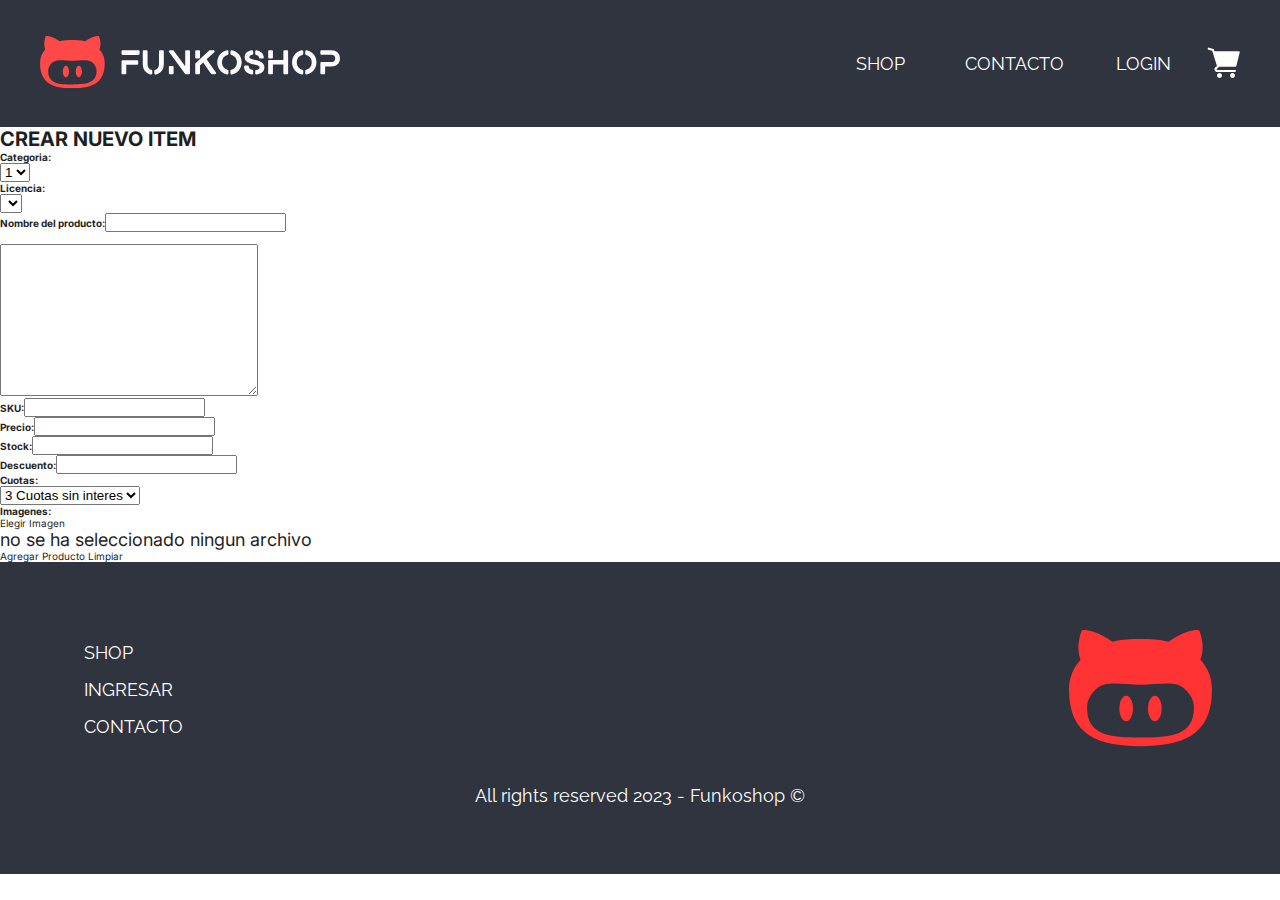
<file: pages/admin/create.html>
<!DOCTYPE html>
<html lang="en">
<head>
    <meta charset="UTF-8">
    <meta name="viewport" content="width=device-width, initial-scale=1.0">
    <title>Create</title>
    <link rel="stylesheet" href="../../css/admin.css">
</head>
<body>
    <header>
        <!--   Inicio Header   -->
        <nav class="navbar container">
          <picture class="navbar__logo"
            ><!--Etiqueta que le da más semantica al archivo no es estrictamente necesaria-->
            <a href="./index.html">
              <img
                src="../../img/branding/logo_light_horizontal.svg"
                alt="Isologotipo de la Marca Funkoshop"
              />
            </a>
          </picture>
          <ul class="navbar__menu">
            <li class="navbar__item with-submenu">
              <a class="navbar__link with-icon" href="./pages/shop.html"
                >SHOP <iconify-icon icon="tabler:chevron-down"></iconify-icon
              ></a>
              <ul class="submenu">
                <li class="submenu__item">
                  <a href="" class="submenu__link">Funkos</a>
                </li>
                <li class="submenu__item">
                  <a href="" class="submenu__link">Remeras</a>
                </li>
                <li class="submenu__item">
                  <a href="" class="submenu__link">Llaveros</a>
                </li>
              </ul>
            </li>
            <li class="navbar__item">
              <a class="navbar__link" href="./pages/contacto.html">CONTACTO</a>
            </li>
            <li class="navbar__item">
              <a class="navbar__link" href="./pages/login.html">LOGIN</a>
            </li>
            <li class="navbar__item">
              <a class="navbar__cart" href="./pages/cart.html">
                <img src="../../img/icons/cart-icon.svg" alt="icono de carrito" />
              </a>
            </li>
          </ul>
        </nav>
      </header>
      <!--   Fin Header   -->

      <section class="create">
        <h1>CREAR NUEVO ITEM</h1>
        <div>
          <H4>Categoria:</H4><div class="form-group">
            <label for=""></label>
            <select class="form-control" name="Categoria" id="">
              <option>1</option>
              <option>2 </option>
              <option>3</option>
            </select>
          </div>
          <H4>Licencia:</H4><div class="form-group">
            <label for=""></label>
            <select class="form-control" name="Licencia" id="">
              <option></option>
              <option></option>
              <option></option>
            </select>
          </div>
          <H4>Nombre del producto:<input type="text"></H4>
          <br>
          <textarea name="" id="" cols="30" rows="10"></textarea>
          <H4>SKU:<input type="text"></H4>
          <H4>Precio:<input type="text"></H4>
          <H4>Stock:<input type="text"></H4>
          <H4>Descuento:<input type="text"></H4>
          <H4>Cuotas:</H4><div class="form-group">
            <label for=""></label>
            <select class="form-control" name="Cuotas" id="">
              <option>3 Cuotas sin interes</option>
              <option>6 Cuotas sin interes</option>
              <option>9 Cuotas sin interes</option>
            </select>
          </div>
          
          <H4>Imagenes:</H4>
          <a class="boton_crear" href="/">Elegir Imagen</a>
          <p>no se ha seleccionado ningun archivo</p>


        </div>
        <a class="boton_crear" href="/">Agregar Producto</a>
        <a class="boton_crear" href="/">Limpiar</a>





      </section>



      <footer class="footer">
        <nav class="navbar container">
          <ul class="navbar__item">
            <li class="navbar__item">
              <a class="navbar__link" href="./pages/shop.html">SHOP</a>
            </li>
            <li class="navbar__item">
              <a class="navbar__link" href="./pages/login.html">INGRESAR</a>
            </li>
            <li class="navbar__item">
              <a class="navbar__link" href="./pages/contact.html">CONTACTO</a>
            </li>
          </ul>
          <picture>
            <img
              src="../../img/branding/isotype.svg"
              alt="Isotipo de la marca Funkoshop"
            />
          </picture>
        </nav>
  
        <p class="footer__copy">All rights reserved 2023 - Funkoshop &copy;</p>
      </footer>
    
</body>
</html>
</file>
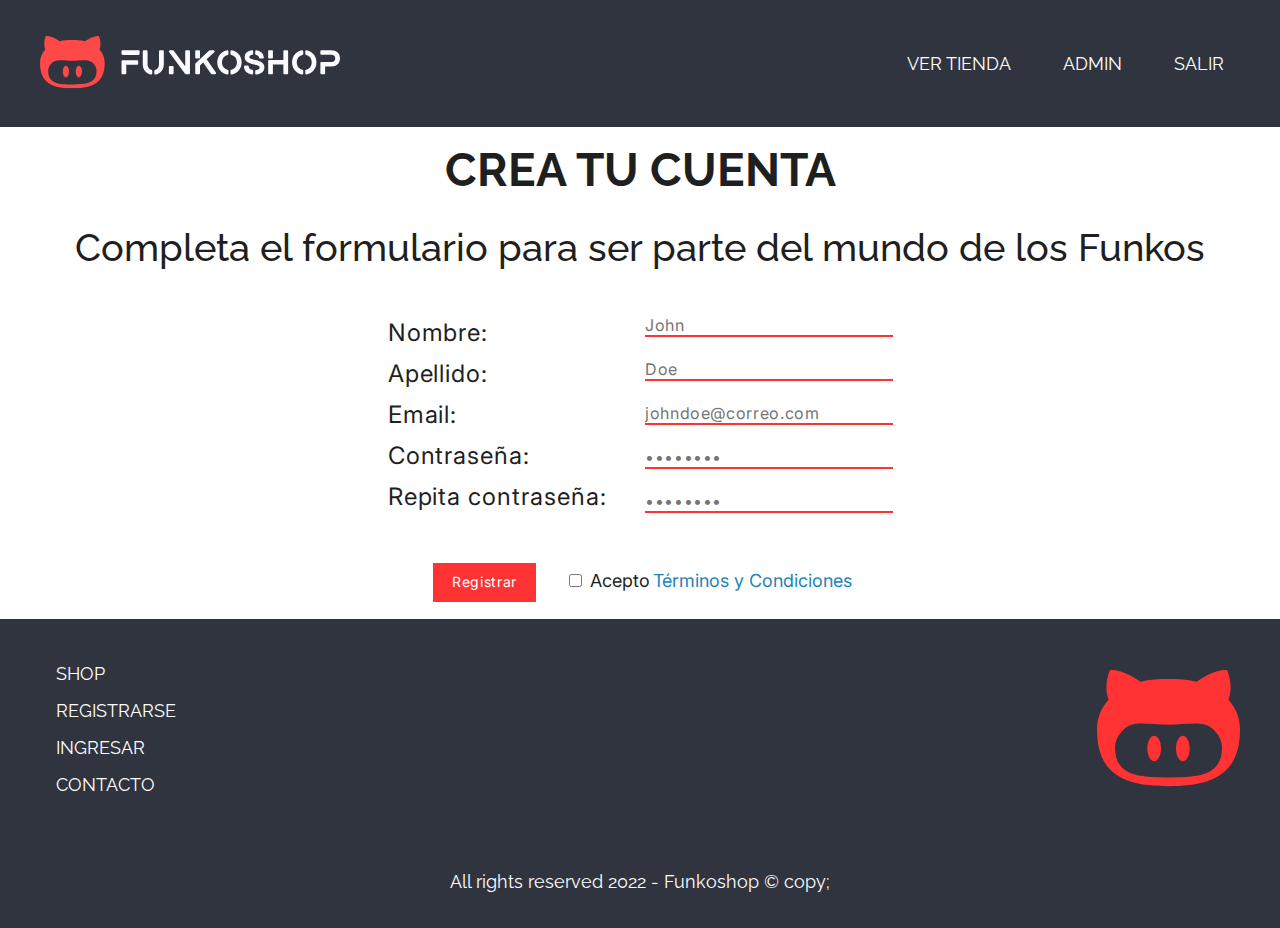
<file: pages/admin/register.html>
<!DOCTYPE html>
<html lang="en">

<head>
    <meta charset="UTF-8">
    <meta name="viewport" content="width=device-width, initial-scale=1.0">
    <title>Registro FunkoShop</title>
    <link rel="stylesheet" href="../../css/register.css">

</head>

<body>
    <header>
        <!--   Inicio Header   -->
        <nav class="navbar container">
            <picture class="navbar__logo">
                <img src="../../img/branding/logo_light_horizontal.svg" alt="Isologotipo de la Marca Funkoshop" />
                </a>
            </picture>
            <ul class="navbar__menu">
                <li class="navbar__item">
                    <a class="navbar__link" href="/index.html">VER TIENDA</a>
                </li>
                <li class="navbar__item">
                    <a class="navbar__link" href="#">ADMIN</a>
                </li>
                <li class="navbar__item">
                    <a class="navbar__link" href="#">SALIR</a>
                </li>
            </ul>
        </nav>
    </header>

    <!--REGISTRO-->
    <main class="main-container">
        <section class="registro container">
            <h1 class="registro__titulo">Crea tu cuenta</h1>
            <p class="registro__subtitulo">Completa el formulario para ser parte del mundo de los Funkos</p>
            <form class="form">
                <article class="form__columnaizq">
                    <label for="name">Nombre:</label><br><br>
                    <label for="lastname">Apellido:</label><br><br>
                    <label for="email">Email:</label><br><br>
                    <label for="password">Contraseña:</label><br><br>
                    <label for="password">Repita contraseña:</label><br><br>
                </article>

                <article class="form__columnader">
                    <input type="text" name="name" id="name" placeholder="John"><br><br>
                    <input type="text" name="lastname" id="lastname" placeholder="Doe"><br><br>
                    <input type="email" name="email" id="email" placeholder="johndoe@correo.com"><br><br>
                    <input type="password" name="password" id="password" placeholder="••••••••"><br><br>
                    <input type="password" name="password" id="password" placeholder="••••••••"><br><br>
                </article>
            </form>
            <article class="registro__terminosycondiciones">
                <input class="btn__registrar" type="submit" value="Registrar">
                <input class="btn__checkbox" type="checkbox" id="condiciones" name="condiciones" /> <span
                    class="text__acepto">Acepto</span>
                <a class="link__terminosycondiciones" href="terminos.html" target="_blank"><span
                        class="text__terminosycondiones">Términos y
                        Condiciones</span> </a>

            </article>

        </section>
    </main>



    <!--Footer-->
    <footer class="footer">
        <nav class="navbar container">
            <ul class="navbar__item">
                <li class="navbar__item">
                    <a class="navbar__link" href="#">SHOP</a>
                </li>
                <li class="navbar__item">
                    <a class="navbar__link" href="#">REGISTRARSE</a>
                </li>
                <li class="navbar__item">
                    <a class="navbar__link" href="#">INGRESAR</a>
                </li>
                <li class="navbar__item">
                    <a class="navbar__link" href="#">CONTACTO</a>
                </li>
            </ul>
            <picture>
                <img src="../../img/branding/isotype.svg" alt="Isotipo de la marca Funkoshop" />
            </picture>
        </nav>

        <p class="footer__copy">All rights reserved 2022 - Funkoshop &copy copy;</p>


</body>

</html>
</file>
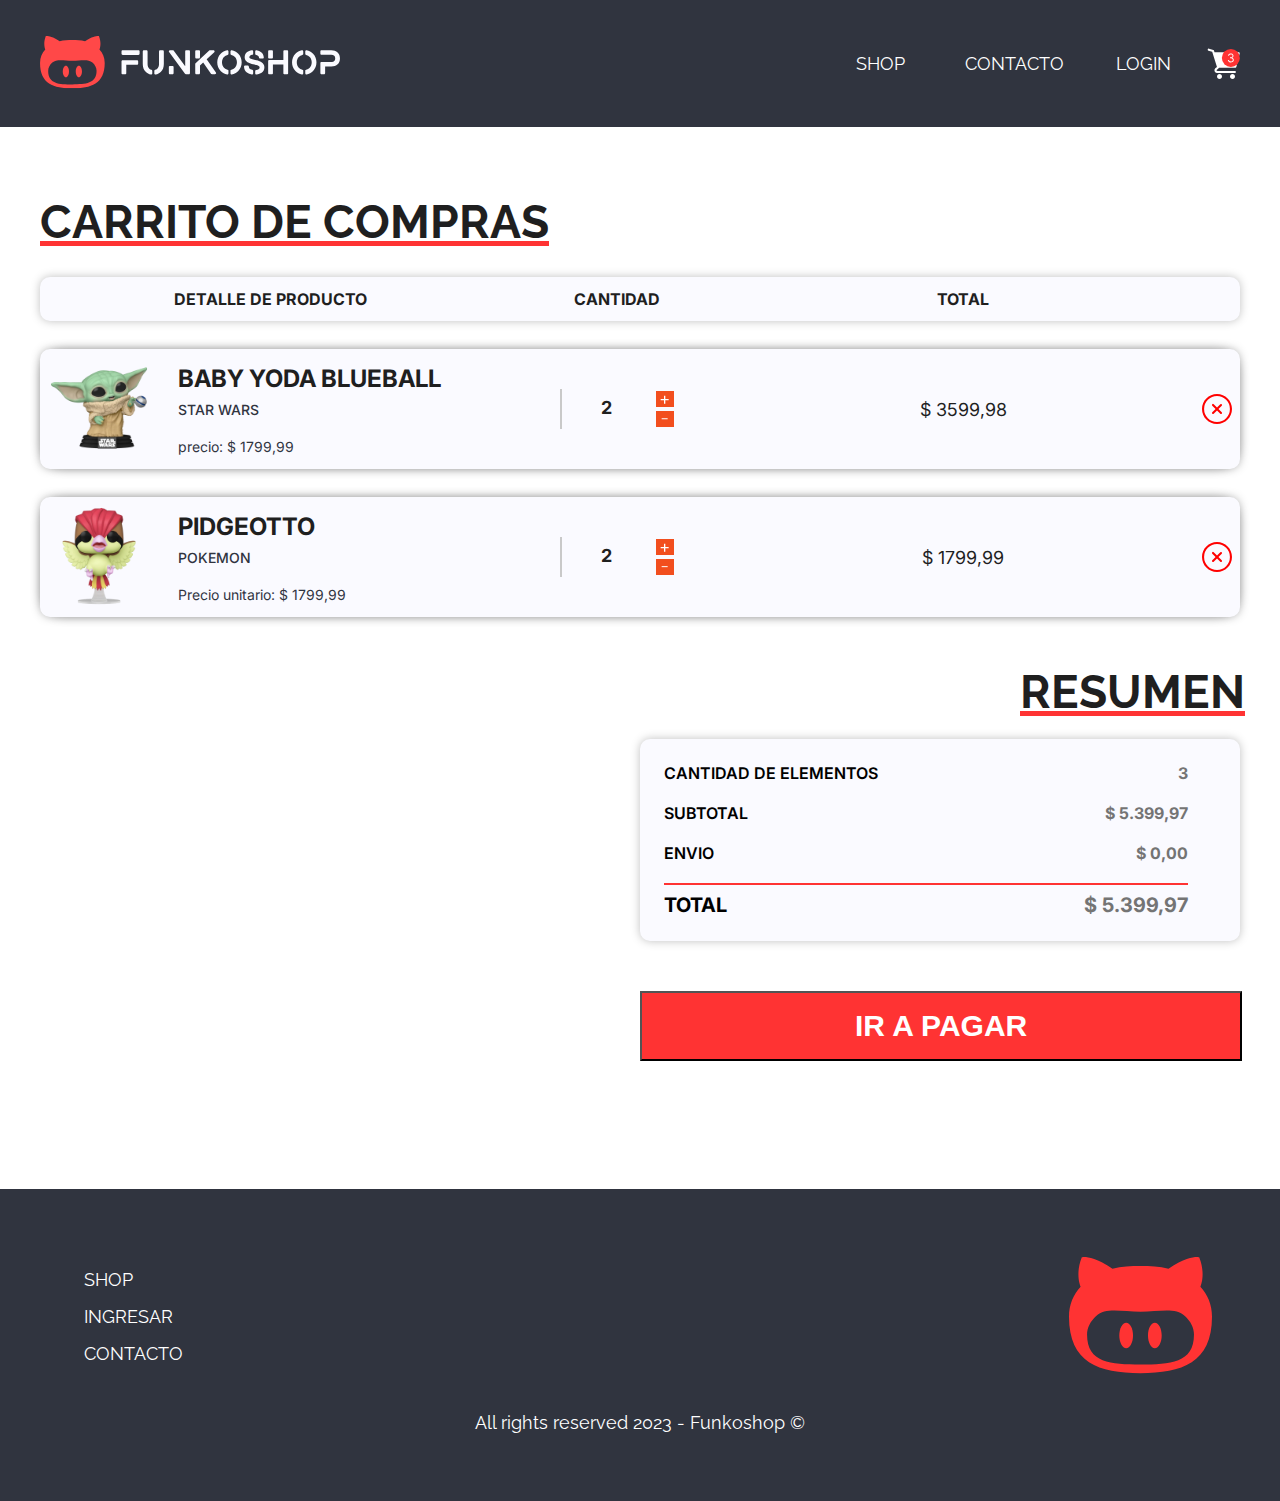
<file: pages/shop/carrito.html>
<!DOCTYPE html>
<html lang="en">
<head>
    <meta charset="UTF-8">
    <meta name="viewport" content="width=, initial-scale=1.0">
    <title>Carrito FunkoShop</title>
    <link rel="stylesheet" href="../../css/carrito.css">
</head>
<body>
    <header>
        <!--   Inicio Header   -->
        <nav class="navbar container">
            <picture class="navbar__logo">
                <!--Etiqueta que le da más semantica al archivo no es estrictamente necesaria-->
                <a href="../index.html">
                    <img src="../../img/branding/logo_light_horizontal.svg" alt="Isologotipo de la Marca Funkoshop" />
                </a>
            </picture>
            <ul class="navbar__menu">
                <li class="navbar__item with-submenu">
                    <a class="navbar__link with-icon" href="../pages/shop.html">SHOP <iconify-icon
                            icon="tabler:chevron-down"></iconify-icon></a>
                    <ul class="submenu">
                        <li class="submenu__item">
                            <a href="" class="submenu__link">Funkos</a>
                        </li>
                        <li class="submenu__item">
                            <a href="" class="submenu__link">Remeras</a>
                        </li>
                        <li class="submenu__item">
                            <a href="" class="submenu__link">Llaveros</a>
                        </li>
                    </ul>
                </li>
                <li class="navbar__item">
                    <a class="navbar__link" href="../pages/contacto.html">CONTACTO</a>
                </li>
                <li class="navbar__item">
                    <a class="navbar__link" href="../pages/login.html">LOGIN</a>
                </li>
                <li class="navbar__item">
                    <a class="navbar__cart" href="../pages/cart.html">
                        <picture class="navbar__cart_cover">
                            <span class="navbar__cart_tag">
                                <svg width="19" height="19" viewBox="0 0 19 19" fill="none"
                                    xmlns="http://www.w3.org/2000/svg">
                                    <g id="Group 108">
                                        <circle id="Ellipse 1" cx="9.85327" cy="9.93762" r="9" fill="#FF3333" />
                                        <path id="3"
                                            d="M9.86191 14.4206C9.29941 14.4206 8.79798 14.324 8.35764 14.1308C7.92014 13.9377 7.57213 13.6692 7.31361 13.3255C7.05793 12.9789 6.91872 12.5769 6.896 12.1195H7.96986C7.99259 12.4007 8.08918 12.6436 8.25963 12.8482C8.43009 13.0499 8.6531 13.2061 8.92867 13.3169C9.20423 13.4277 9.50963 13.4831 9.84486 13.4831C10.2199 13.4831 10.5522 13.4178 10.842 13.2871C11.1318 13.1564 11.3591 12.9746 11.5238 12.7416C11.6886 12.5087 11.771 12.2388 11.771 11.932C11.771 11.611 11.6915 11.3283 11.5324 11.084C11.3733 10.8368 11.1403 10.6436 10.8335 10.5044C10.5267 10.3652 10.1517 10.2956 9.7085 10.2956H9.00963V9.35812H9.7085C10.0551 9.35812 10.3591 9.29562 10.6204 9.17062C10.8846 9.04562 11.0906 8.86948 11.2383 8.64221C11.3889 8.41494 11.4642 8.14789 11.4642 7.84108C11.4642 7.54562 11.3988 7.28852 11.2682 7.06977C11.1375 6.85102 10.9528 6.68056 10.7142 6.55841C10.4784 6.43625 10.2 6.37517 9.87895 6.37517C9.57781 6.37517 9.29372 6.43056 9.02668 6.54136C8.76247 6.64931 8.54656 6.80698 8.37895 7.01437C8.21134 7.21892 8.12043 7.46608 8.10622 7.75585H7.0835C7.10054 7.29846 7.23833 6.89789 7.49685 6.55414C7.75537 6.20755 8.09344 5.93767 8.51105 5.74448C8.93151 5.5513 9.39316 5.45471 9.896 5.45471C10.4358 5.45471 10.8988 5.56409 11.2852 5.78284C11.6716 5.99875 11.9684 6.28426 12.1758 6.63937C12.3832 6.99448 12.4869 7.37801 12.4869 7.78994C12.4869 8.28142 12.3576 8.70045 12.0991 9.04704C11.8434 9.39363 11.4954 9.63369 11.0551 9.76721V9.83539C11.6062 9.9263 12.0366 10.1607 12.3463 10.5385C12.6559 10.9135 12.8108 11.378 12.8108 11.932C12.8108 12.4064 12.6815 12.8326 12.423 13.2104C12.1673 13.5854 11.8179 13.8808 11.3747 14.0968C10.9315 14.3127 10.4272 14.4206 9.86191 14.4206Z"
                                            fill="white" />
                                    </g>
                                </svg>
                            </span>
                            <img src="../../img/icons/cart-icon.svg" alt="icono de carrito" />
                        </picture>
                    </a>
                </li>
            </ul>
        </nav>
    </header>

    <!--   Inico main  -->
    <main class="main-container">
        <h1 class="carrito__title container">Carrito de compras</h1>
        <section class="carrito container">
            <h2 class="carrito__title__columnas">
                DETALLE DE PRODUCTO
            </h2>
            <h2 class="carrito__title__columnas">
                CANTIDAD
            </h2>
            <h2 class="carrito__title__columnas">
                TOTAL
            </h2>
        </section>

        <section class="cart-item container">
            <div class="carrito">
                <div class="cart_yoda">
                    <picture>
                        <img class="img_yoda" src="../../img/star-wars/baby-yoda-1.webp" width="118.76px" height="118px"/>
                    </picture>
                    <article class="contenedor_descripcion">
                        <div class="contenedor_producto">
                            <div class="titulo_yoda">BABY YODA BLUEBALL</div>
                            <div class="starwars_yoda">STAR WARS</div>
                        </div>
                        <div class="precio_yoda">
                            precio: $ 1799,99</div>
                    </article>
                </div>

                <article class="carrito__content container">
                    <div class="contenedorcant">
                        <div class="contenedorrec">
                            <div class="grupo">
                                <div class="rectangulo"></div>
                                <div class="numero">2</div>
                            </div>
                            <div class="contenedorbtn">
                                <div class="btni">
                                    <svg width="9" height="9" viewBox="0 0 9 9" fill="none"
                                        xmlns="http://www.w3.org/2000/svg">
                                        <path id="+"
                                            d="M3.9738 8.64697V0.646973H5.33138V8.64697H3.9738ZM0.652588 5.32576V3.96818H8.65259V5.32576H0.652588Z"
                                            fill="white" />
                                    </svg>
                                </div>
                                <div class="btnd">
                                    <svg width="7" height="2" viewBox="0 0 7 2" fill="none"
                                        xmlns="http://www.w3.org/2000/svg">
                                        <path id="-" d="M6.65259 0.146973V1.14697H0.652588V0.146973H6.65259Z"
                                            fill="white" />
                                    </svg>
                                </div>
                            </div>
                        </div>
                </article>

                <article class="carrito__content container">
                    <div class="contenedor_precio">
                        <div class="precio">$ 3599,98</div>
                    </div>
                </article>

                <article class="carrito__content container">
                    <picture class="close">
                        <svg xmlns="http://www.w3.org/2000/svg" width="3em" height="3em" viewBox="0 0 20 20">
                            <path fill="red"
                                d="M10 0c5.523 0 10 4.477 10 10s-4.477 10-10 10S0 15.523 0 10S4.477 0 10 0Zm0 1.395a8.605 8.605 0 1 0 0 17.21a8.605 8.605 0 0 0 0-17.21Zm2.207 5.442a.682.682 0 0 1 .963.964l-2.195 2.193l2.195 2.193a.682.682 0 0 1-.963.965l-2.197-2.195l-2.195 2.195a.682.682 0 0 1-.88.071l-.084-.072a.682.682 0 0 1 0-.964l2.195-2.193l-2.195-2.193a.682.682 0 1 1 .964-.964L10.01 9.03Z" />
                        </svg>
                    </picture>
                </article>
            </div>
        </section>
        <section class="cart-item container">
            <div class="carrito">
                <div class="cart_yoda">
                    <picture>
                        <img class="img_yoda" src="../../img/pokemon/pidgeotto-1.webp" width="118.76px" height="118px" />
                    </picture>
                    <article class="contenedor_descripcion">
                        <div class="contenedor_producto">
                            <div class="titulo_yoda">PIDGEOTTO</div>
                            <div class="starwars_yoda">POKEMON</div>
                        </div>
                        <div class="precio_yoda">
                            Precio unitario: $ 1799,99</div>
                    </article>
                </div>

                <article class="carrito__content container">
                    <div class="contenedorcant">
                        <div class="contenedorrec">
                            <div class="grupo">
                                <div class="rectangulo"></div>
                                <div class="numero">2</div>
                            </div>
                            <div class="contenedorbtn">
                                <div class="btni">
                                    <svg width="9" height="9" viewBox="0 0 9 9" fill="none"
                                        xmlns="http://www.w3.org/2000/svg">
                                        <path id="+"
                                            d="M3.9738 8.64697V0.646973H5.33138V8.64697H3.9738ZM0.652588 5.32576V3.96818H8.65259V5.32576H0.652588Z"
                                            fill="white" />
                                    </svg>
                                </div>
                                <div class="btnd">
                                    <svg width="7" height="2" viewBox="0 0 7 2" fill="none"
                                        xmlns="http://www.w3.org/2000/svg">
                                        <path id="-" d="M6.65259 0.146973V1.14697H0.652588V0.146973H6.65259Z"
                                            fill="white" />
                                    </svg>
                                </div>
                            </div>
                        </div>
                </article>

                <article class="carrito__content container">
                    <div class="contenedor_precio">
                        <div class="precio">$ 1799,99</div>
                    </div>
                </article>

                <article class="carrito__content container">
                    <picture class="close">
                        <svg xmlns="http://www.w3.org/2000/svg" width="3em" height="3em" viewBox="0 0 20 20">
                            <path fill="red"
                                d="M10 0c5.523 0 10 4.477 10 10s-4.477 10-10 10S0 15.523 0 10S4.477 0 10 0Zm0 1.395a8.605 8.605 0 1 0 0 17.21a8.605 8.605 0 0 0 0-17.21Zm2.207 5.442a.682.682 0 0 1 .963.964l-2.195 2.193l2.195 2.193a.682.682 0 0 1-.963.965l-2.197-2.195l-2.195 2.195a.682.682 0 0 1-.88.071l-.084-.072a.682.682 0 0 1 0-.964l2.195-2.193l-2.195-2.193a.682.682 0 1 1 .964-.964L10.01 9.03Z" />
                        </svg>
                    </picture>
                </article>
            </div>
        </section>

        <section class="summary container">
            <h1 class="resumen">Resumen</h1>
            <article class="resumen__content ">
                <div class="contenedor_tarjeta container">
                    <div class="contenedor_datos">
                    <div class="cantidad_elementos_text">CANTIDAD DE ELEMENTOS </div>
                    <div class="dato">3</div>
                    </div>
                    <div class="contenedor_datos">
                    <div class="subtotal_text">SUBTOTAL</div>
                    <div class="dato">$ 5.399,97</div>
                    </div>
                    <div class="contenedor_datos">
                    <div class="envio_text">ENVIO</div>
                    <div class="dato">$ 0,00</div>
                    </div>
                    <div class="contenedor_datos_total">
                    <div class="total_text">TOTAL</div>
                    <div class="dato_total">$ 5.399,97</div>
                    </div>
                    </div>
            </article>
        </section>
        <button class="btn_pagar">IR A PAGAR</button>                    
</main>

    <!-- Footer -->
    <footer class="footer">
        <nav class="navbar container">
            <ul class="navbar__item">
                <li class="navbar__item">
                    <a class="navbar__link" href="../pages/shop.html">SHOP</a>
                </li>
                <li class="navbar__item">
                    <a class="navbar__link" href="../pages/login.html">INGRESAR</a>
                </li>
                <li class="navbar__item">
                    <a class="navbar__link" href="../pages/contact.html">CONTACTO</a>
                </li>
            </ul>
            <picture>
                <img src="../../img/branding/isotype.svg" alt="Isotipo de la marca Funkoshop" />
            </picture>
        </nav>

        <p class="footer__copy">All rights reserved 2023 - Funkoshop &copy;</p>
    </footer>


</body>
</html>
</file>
<file: css/admin.css>
@import url('https://fonts.googleapis.com/css2?family=Inter:wght@100;300;400;500;600;700;900&family=Raleway:ital,wght@0,100;0,200;0,300;0,400;0,500;0,600;0,700;0,900;1,200;1,300;1,400;1,500;1,600&display=swap');

:root {
    /*Paleta de colores,variables para reutilizar valores y no repetir,modifico valores desde aquí y lo hará en los selectores atribuidos con dichas variables*/
    --primary-solid: #FF3333;
    --primary-900: #ff3333e6;
    /*Indico el mismo color con  90%de trnsparencia */
    --primary-500: rgba(255, 51, 51, 0.5);
    /*50%transparencia*/
    --primary-300: rgba(255, 51, 51, 0.3);


    --secondary-solid: #1D84B5;
    --secondary-900: rgba(29, 132, 181, 0.9);
    --secondary-500: rgba(29, 132, 181, 0.5);
    --secondary-300: rgba(29, 132, 181, 0.3);

    --dark-solid: #1F1F1F;
    --dark-900: rgb(31, 31, 31, 0.9);
    --dark-500: rgb(31, 31, 31, 0.5);
    --dark-300: rgb(31, 31, 31, 0.3);

    --dark-bg-solid: #30343F;
    /*Utilizado en background oscuros*/
    --light-bg-solid: #FAFAFF;
    /*Utilizaos en backgrounds*/
    --light-font-solid: #FFFFFF;

    /*Tipography*/
    --base-font: 'Inter', Sans-serif;
    --alternative-font: 'Raleway', sans-serif;

    /*Font-size*/
    --font-display: 4.6em;
    /*Ya que jaqueamos el valor de 1em a 10px y no el determonado que es 16px*/
    --font-jumbo: 3.8em;
    --font-xlarge: 3em;
    --font-large: 2.4em;
    --font-medium: 1.8em;
    --font-small: 1.6em;
    --font-xsmall: 1.4em;

    /*Spacings*/
    --spacing-128: 12.8rem;
    --spacing-68: 6.8rem;
    --spacing-36: 3.6rem;
    --spacing-28: 2.8rem;
    --spacing-24: 2.4rem;
    --spacing-20: 2rem;
    --spacing-16: 1.6rem;
    --spacing-12: 1.2rem;
    --spacing-8: 0.8rem;

}

*,
* ::before,
/*Agregamos estas pseudoclases xq si las llegamos a utilizar tambien queremos normalizar esos estilos*/
* ::after {
    margin: 0;
    padding: 0;
    box-sizing: border-box;
    /* Al contrario de content-box si le aplico margen o pading extra el contenido se achica y aapta hacia dentro y no aumenta el tamaño de la cajita*/
}

html {
    font-family: var(--base-font);
    /*html le hereda esta familia tipografica a todos klos elementos del sitio excepto  a footer y header q tienen la propia*/
    font-size: 62.5%;
    /*62.5=10px=1em Normalizamos a 10px el estandar del navegador,Con esto le decimos al navegador que en lugar del estandar sea 16px quede en 10px pero en porcentaje para no complicar, 16px =1em buena practica usar em para textos y rem*/
    color: var(--dark-solid);
}

a {
    text-decoration: none;
    color: inherit;
    /*Le indicamos con esto que tome el color que viene heredado de la etiqueta html y no del azul que que le establece el navegador*/
    font-family: inherit;
    /*Para que los enlces que estan dentro de un header o footer tengan fuente Raleway y los que estan fuera tengan fuente Inter, los enlaces heredan de sus etiquetas padres el tipo de fuente*/
}

header,
footer {
    font-family: var(--alternative-font);
    color: var(--light-font-solid);
}

ul,
ol {
    list-style-type: none;
}

p {
    font-size: 1.8em;
    /*1.8em=18px*/
}

img {
    width: 100%;
    /*asi Siempre tendra el 100%del ancho de su contenedor padre que es picture*/
}

.container {
    /*Esto hará que el contenido quede centrado y con un ancho fijo y los elementos en una misma linea vertical*/
    max-width: 1200px;
    margin: 0 auto;
}


/*HEADER*/

header {
    background-color: var(--dark-bg-solid);
    padding: var(--spacing-36);
}

.navbar {
    display: flex;
    justify-content: space-between;
    align-items: center;
}

.navbar__logo {
    max-width: 300px;

}

.navbar__menu {
    display: flex;
    align-items: center;
    gap: var(--spacing-20);

}

.navbar__link {
    font-size: var(--font-medium);
    padding: var(--spacing-8) var(--spacing-16);
    display: inline-block;
    transition: background .3s ease-in-out;
    position: relative;
    /*Padre del submenú al cual le asignamos position absolute*/
}

.navbar__link:hover {
    background-color: var(--primary-900);

}

.with-icon {
    display: flex;
    align-items: center;
    gap: var(--spacing-8);
}

.with-submenu:hover .submenu {
    display: block;
}

.submenu {
    display: none;
    width: 300px;
    position: absolute;
    /*Para sacarlo del flujo de la página*/
    background-color: var(--dark-bg-solid);
    z-index: 3;
    /*uno más que la capa content que se encuentra por encima de la capa :before */
}

.submenu__link {
    display: block;
    /*Ya que los enlaces son elementos en linea*/
    padding: var(--spacing-8) var(--spacing-16);
    font-size: var(--font-medium);
    transition: background .3s ease-in-out;
}

.submenu__link:hover {
    background-color: var(--primary-900);
}

/*BANNER O HERO*/
.hero {
    background-image: url(../img/funkos-banner.webp);
    padding: var(--spacing-128);
    background-size: cover;
    background-attachment: fixed;
    position: relative;
    background-position: top;
}

.hero::before {
    /*capa que da efecto de blur,se ubica entre la imagen y el texto,sino la creo con before se me blurea todo,inclusive el texto*/
    content: '';
    background-color: rgb(0, 0, 0, 0);
    width: 100%;
    height: 100%;
    position: absolute;
    top: 0;
    left: 0;
    backdrop-filter: blur(2px) brightness(.9);

}

.hero__content {
    display: flex;
    flex-direction: column;
    gap: var(--spacing-20);
    align-items: start;
    z-index: 2;
    position: relative;
}

.hero__title {
    font-family: var(--alternative-font);
    font-size: var(--font-jumbo);
    color: var(--light-font-solid);
}

.hero__text {
    font-family: var(--alternative-font);
    font-size: var(--font-medium);
    color: var(--light-font-solid);
}

.hero__link {
    display: inline-block;
    font-size: var(--font-medium);
    background-color: var(--light-bg-solid);
    padding: var(--spacing-12) var(--spacing-68);
    border-radius: 50px;
    font-weight: 500;
    transition: all .3s ease-in-out;
}

.hero__link:hover {
    background-color: var(--primary-900);
    color: var(--light-font-solid);
}

/*COLLECTIONS*/

.collection {
    display: grid;
    grid-template-columns: repeat(2, 1fr);
    align-items: center;
    padding: var(--spacing-16) 0;
}

.collection:nth-child(2) .collection__cover {
    /*Seleccionamos el 2do hijo de colecction y a su picture la invertimos de orden de posicion*/
    order: -1;
}

.collection__content {
    display: flex;
    flex-direction: column;
    gap: var(--spacing-24);
    align-items: start;
    /*contenedor padre de textos y  link para que el boton se vea desd el comienzo y no ocupe todo el ancho con strech*/
}

.collection__title {
    font-family: var(--alternative-font);
    font-size: var(--font-display);
    font-weight: 500;
}

.collection__text {
    font-family: var(--alternative-font);
    font-size: var(--font-large);
    font-weight: 300;
    border-bottom: 2px solid var(--primary-solid);
    padding-bottom: var(--spacing-24);
}

.collection__link {
    display: inline-block;
    font-size: var(--font-medium);
    background-color: var(--dark-bg-solid);
    color: var(--light-font-solid);
    padding: var(--spacing-16) var(--spacing-36);
    border-radius: 50px;
    font-weight: 500;
    transition: background .3s ease-in-out;
}

.collection__link:hover {
    background-color: var(--primary-900);
}

/*SLIDER*/
.slider {
    display: flex;
    flex-direction: column;
    gap: var(--spacing-36);
    margin: var(--spacing-68) auto;
    /*Auto porque si le pongo 0 me cancela el margen determinado por el container */
}

.slider__title {
    font-family: var(--alternative-font);
    font-size: var(--font-display);
    text-transform: uppercase;
}

.slider__items {
    display: flex;
    gap: var(--spacing-24);
}

.card-item__cover {
    display: flex;
    position: relative;
    /*determinamos que es relativo para que tag(hija) lo tome de referencia cuando le pongamos cierto margen y no tome el de la pagina*/
}

.card-item__tag {
    font-size: var(--font-xsmall);
    text-transform: uppercase;
    background-color: var(--primary-solid);
    color: var(--light-font-solid);
    padding: var(--spacing-8) var(--spacing-12);
    position: absolute;
    /*Al padre le determinamos position relative para que cuando pongamos right...no tome de referencia a toda la pagina y si a su contenedor padre*/
    right: 0;
    /*Cartelito se nos posiciona margen derecho*/
}

.card-item__cover img {
    /*Efecto de desvanecimiento de las imagenes */
    animation: fade .7s;
}

.card-item__img--back {
    display: none;
}

.card-item__cover:hover .card-item__img--back {
    display: block;
}

.card-item__cover:hover .card-item__img--front {
    display: none;
}

.card-item__content {
    display: flex;
    flex-direction: column;
    gap: var(--spacing-12);
    padding: var(--spacing-16);
}

.card-item__licence {
    font-size: var(--font-xsmall);
    font-weight: 500;
}

.card-item__name {
    font-size: var(--font-medium);
    font-weight: 700;
}

.card-item__price {
    font-size: var(--font-small);
}

.card-item__promo {
    font-size: var(--font-xsmall);
    color: var(--secondary-solid);
    font-weight: 700;
}

/*FOOTER*/
.footer {
    background-color: var(--dark-bg-solid);
    padding: var(--spacing-68);
}

.footer__copy {
    margin-top: var(--spacing-36);
    text-align: center;
}

@keyframes fade {

    /*Efecto de desvanecimiento imagenes card*/
    0% {
        opacity: 0;
    }

    100% {
        opacity: 1;
    }
}
</file>
<file: css/register.css>
@import url('https://fonts.googleapis.com/css2?family=Inter:wght@100;300;400;500;600;700;900&family=Raleway:ital,wght@0,100;0,200;0,300;0,400;0,500;0,600;0,700;0,900;1,200;1,300;1,400;1,500;1,600&display=swap');

:root {
    /*Paleta de colores,variables para reutilizar valores y no repetir,modifico valores desde aquí y lo hará en los selectores atribuidos con dichas variables*/
    --primary-solid: #FF3333;
    --primary-900: #ff3333e6;
    /*Indico el mismo color con  90%de trnsparencia */
    --primary-500: rgba(255, 51, 51, 0.5);
    /*50%transparencia*/
    --primary-300: rgba(255, 51, 51, 0.3);

    --secondary-solid: #1D84B5;
    --secondary-900: rgba(29, 132, 181, 0.9);
    --secondary-500: rgba(29, 132, 181, 0.5);
    --secondary-300: rgba(29, 132, 181, 0.3);

    --dark-solid: #1F1F1F;
    --dark-900: rgb(31, 31, 31, 0.9);
    --dark-500: rgb(31, 31, 31, 0.5);
    --dark-300: rgb(31, 31, 31, 0.3);

    --dark-bg-solid: #30343F;
    /*Utilizado en background oscuros*/
    --light-bg-solid: #FAFAFF;
    /*Utilizaos en backgrounds*/
    --light-font-solid: #FFFFFF;

    /*Tipography*/
    --base-font: 'Inter', Sans-serif;
    --alternative-font: 'Raleway', sans-serif;

    /*Font-size*/
    --font-display: 4.6em;
    /*Ya que jaqueamos el valor de 1em a 10px y no el determonado que es 16px*/
    --font-jumbo: 3.8em;
    --font-xlarge: 3em;
    --font-large: 2.4em;
    --font-medium: 1.8em;
    --font-small: 1.6em;
    --font-xsmall: 1.4em;

    /*Spacings*/
    --spacing-128: 12.8rem;
    --spacing-68: 6.8rem;
    --spacing-36: 3.6rem;
    --spacing-28: 2.8rem;
    --spacing-24: 2.4rem;
    --spacing-20: 2rem;
    --spacing-16: 1.6rem;
    --spacing-12: 1.2rem;
    --spacing-8: 0.8rem;

}

*,
* ::before,
/*Agregamos estas pseudoclases xq si las llegamos a utilizar tambien queremos normalizar esos estilos*/
* ::after {
    margin: 0;
    padding: 0;
    box-sizing: border-box;
    /* Al contrario de content-box si le aplico margen o pading extra el contenido se achica y aapta hacia dentro y no aumenta el tamaño de la cajita*/
}

html {
    font-family: var(--base-font);
    /*html le hereda esta familia tipografica a todos klos elementos del sitio excepto  a footer y header q tienen la propia*/
    font-size: 62.5%;
    /*62.5=10px=1em Normalizamos a 10px el estandar del navegador,Con esto le decimos al navegador que en lugar del estandar sea 16px quede en 10px pero en porcentaje para no complicar, 16px =1em buena practica usar em para textos y rem*/
    color: var(--dark-solid);
}

a {
    text-decoration: none;
    color: inherit;
    /*Le indicamos con esto que tome el color que viene heredado de la etiqueta html y no del azul que que le establece el navegador*/
    font-family: inherit;
    /*Para que los enlces que estan dentro de un header o footer tengan fuente Raleway y los que estan fuera tengan fuente Inter, los enlaces heredan de sus etiquetas padres el tipo de fuente*/
}

header,
footer {
    font-family: var(--alternative-font);
    color: var(--light-font-solid);
}

ul,
ol {
    list-style-type: none;
}

p {
    font-size: 1.8em;
    /*1.8em=18px*/
}

img {
    width: 100%;
    /*asi Siempre tendra el 100%del ancho de su contenedor padre que es picture*/
}

.container {
    /*Esto hará que el contenido quede centrado y con un ancho fijo y los elementos en una misma linea vertical*/
    max-width: 1200px !important;
    margin: 0 auto !important;
}

/*HEADER*/

header {
    background-color: var(--dark-bg-solid);
    padding: var(--spacing-36);
}

.navbar {
    display: flex;
    justify-content: space-between;
    align-items: center;
}

.navbar__logo {
    max-width: 300px;

}

.navbar__menu {
    display: flex;
    align-items: center;
    gap: var(--spacing-20);

}

.navbar__link {
    font-size: var(--font-medium);
    padding: var(--spacing-8) var(--spacing-16);
    display: inline-block;
    transition: background .3s ease-in-out;
    position: relative;
    /*Padre del submenú al cual le asignamos position absolute*/
}

.navbar__link:hover {
    background-color: var(--primary-900);

}

/*Registro*/
.registro__titulo {
    font-size: var(--font-display);
    font-family: var(--alternative-font);
    font-weight: 700;
    padding: var(--spacing-16);
    text-transform: uppercase;
    text-align: center;
}

.registro__subtitulo {
    font-size: var(--font-jumbo);
    font-family: var(--alternative-font);
    font-weight: 500;
    padding: var(--spacing-12);
    text-align: center;
}

.form {
    display: grid;
    grid-template-columns: repeat(2, 1fr);
    align-items: center;
    padding: var(--spacing-28);
}

label{
    color: var(--dark-solid);
    font-size: var(--font-large);
    font-family: var(--base-font);
    font-weight: 400;
    letter-spacing: 0.96px;
    margin: 5px; 
}

.form__columnaizq{
    padding-left: 55%;
}

input {
    color: var(--light-bg-solid);
    font-size: var(--font-small);
    font-family: var(--base-font);
    font-weight: 400;
    letter-spacing: 0.64px;
    border: 0;
    border-bottom: 2px solid var(--primary-solid);
    margin: 5px;   
}

.btn__registrar {
    color: white;
    font-size: var(--font-xsmall);
    font-family: var(--base-font);
    font-weight: 400;
    text-align: center;
    background: #FF3333;
    width: 103px;
    height: 39.06px;
    margin-right: 25px;
    
}


.btn__checkbox {
    color: #1F1F1F !important;
    font-size: var(--font-medium) !important;
    font-family: var(--base-font) !important;
    font-weight: 400 !important;
   
}

.link__terminosycondiciones {
    color: #1D84B5;
    font-size: var(--font-medium);
    font-family: var(--base-font);
    font-weight: 400;
    
}

.text__acepto{
    color: #1F1F1F !important; 
    font-size: 18px !important; 
    font-family: Inter !important; 
    font-weight: 400 !important; 
    word-wrap: break-word !important;
}

.text__terminosycondiones{
   color:#1D84B5; 
   font-size: 18px; 
   font-family: Inter; 
   font-weight: 400; 
   word-wrap: break-word;
}

.registro__terminosycondiciones {
    text-align: center;
    margin-bottom:var(--spacing-12);
}


.footer {
    background-color: var(--dark-bg-solid);
    padding: var(--spacing-36);
}

.footer__copy {
    text-align: center;
    margin-top: var(--spacing-68);
}
</file>
<file: css/carrito.css>
@import url('https://fonts.googleapis.com/css2?family=Inter:wght@100;300;400;500;600;700;900&family=Raleway:ital,wght@0,100;0,200;0,300;0,400;0,500;0,600;0,700;0,900;1,200;1,300;1,400;1,500;1,600&display=swap');

:root {
    /*Paleta de colores,variables para reutilizar valores y no repetir,modifico valores desde aquí y lo hará en los selectores atribuidos con dichas variables*/
    --primary-solid: #FF3333;
    --primary-900: #ff3333e6;
    /*Indico el mismo color con  90%de trnsparencia */
    --primary-500: rgba(255, 51, 51, 0.5);
    /*50%transparencia*/
    --primary-300: rgba(255, 51, 51, 0.3);

    --secondary-solid: #1D84B5;
    --secondary-900: rgba(29, 132, 181, 0.9);
    --secondary-500: rgba(29, 132, 181, 0.5);
    --secondary-300: rgba(29, 132, 181, 0.3);

    --dark-solid: #1F1F1F;
    --dark-900: rgb(31, 31, 31, 0.9);
    --dark-500: rgb(31, 31, 31, 0.5);
    --dark-300: rgb(31, 31, 31, 0.3);

    --dark-bg-solid: #30343F;
    /*Utilizado en background oscuros*/
    --light-bg-solid: #FAFAFF;
    /*Utilizaos en backgrounds*/
    --light-font-solid: #FFFFFF;

    /*Tipography*/
    --base-font: 'Inter', Sans-serif;
    --alternative-font: 'Raleway', sans-serif;

    /*Font-size*/
    --font-display: 4.6em;
    /*Ya que jaqueamos el valor de 1em a 10px y no el determonado que es 16px*/
    --font-jumbo: 3.8em;
    --font-xlarge: 3em;
    --font-large: 2.4em;
    --font-medium: 1.8em;
    --font-small: 1.6em;
    --font-xsmall: 1.4em;

    /*Spacings*/
    --spacing-128: 12.8rem;
    --spacing-68: 6.8rem;
    --spacing-36: 3.6rem;
    --spacing-28: 2.8rem;
    --spacing-24: 2.4rem;
    --spacing-20: 2rem;
    --spacing-16: 1.6rem;
    --spacing-12: 1.2rem;
    --spacing-8: 0.8rem;

}

*,
* ::before,
/*Agregamos estas pseudoclases xq si las llegamos a utilizar tambien queremos normalizar esos estilos*/
* ::after {
    margin: 0;
    padding: 0;
    box-sizing: border-box;
    /* Al contrario de content-box si le aplico margen o pading extra el contenido se achica y aapta hacia dentro y no aumenta el tamaño de la cajita*/
}

html {
    font-family: var(--base-font);
    /*html le hereda esta familia tipografica a todos klos elementos del sitio excepto  a footer y header q tienen la propia*/
    font-size: 62.5%;
    /*62.5=10px=1em Normalizamos a 10px el estandar del navegador,Con esto le decimos al navegador que en lugar del estandar sea 16px quede en 10px pero en porcentaje para no complicar, 16px =1em buena practica usar em para textos y rem*/
    color: var(--dark-solid);
}

a {
    text-decoration: none;
    color: inherit;
    /*Le indicamos con esto que tome el color que viene heredado de la etiqueta html y no del azul que que le establece el navegador*/
    font-family: inherit;
    /*Para que los enlces que estan dentro de un header o footer tengan fuente Raleway y los que estan fuera tengan fuente Inter, los enlaces heredan de sus etiquetas padres el tipo de fuente*/
}

header,
footer {
    font-family: var(--alternative-font);
    color: var(--light-font-solid);
}

ul,
ol {
    list-style-type: none;
}

p {
    font-size: 1.8em;
    /*1.8em=18px*/
}

img {
    width: 100%;
    /*asi Siempre tendra el 100%del ancho de su contenedor padre que es picture*/
}

.container {
    /*Esto hará que el contenido quede centrado y con un ancho fijo y los elementos en una misma linea vertical*/
    max-width: 1200px;
    margin: 0 auto;
}

/*HEADER*/

header {
    background-color: var(--dark-bg-solid);
    padding: var(--spacing-36);
    margin-bottom: var(--spacing-68);
}

.navbar {
    display: flex;
    justify-content: space-between;
    align-items: center;
}

.navbar__logo {
    max-width: 300px;

}

.navbar__menu {
    display: flex;
    align-items: center;
    gap: var(--spacing-20);

}

.navbar__link {
    font-size: var(--font-medium);
    padding: var(--spacing-8) var(--spacing-16);
    display: inline-block;
    transition: background .3s ease-in-out;
    position: relative;
    /*Padre del submenú al cual le asignamos position absolute*/
}

.navbar__link:hover {
    background-color: var(--primary-900);

}

.with-icon {
    display: flex;
    align-items: center;
    gap: var(--spacing-8);
}

.with-submenu:hover .submenu {
    display: block;
}

.submenu {
    display: none;
    width: 300px;
    position: absolute;
    /*Para sacarlo del flujo de la página*/
    background-color: var(--dark-bg-solid);
    z-index: 3;
    /*uno más que la capa content que se encuentra por encima de la capa :before */
}

.submenu__link {
    display: block;
    /*Ya que los enlaces son elementos en linea*/
    padding: var(--spacing-8) var(--spacing-16);
    font-size: var(--font-medium);
    transition: background .3s ease-in-out;
}

.submenu__link:hover {
    background-color: var(--primary-900);
}

.navbar__cart_tag {
    position: absolute;
    right: 0;
}

.navbar__cart_cover {
    display: flex;
    position: relative;
}

/*Main-Detalle de los productos del carrito*/
.carrito__title {
    font-family: var(--alternative-font);
    font-weight: 700;
    font-size: var(--font-display);
    text-transform: uppercase;
    text-decoration: underline 5px var(--primary-solid);
}

.carrito {
    width: 100%;
    height: 100%;
    position: relative;
    background: var(--light-bg-solid);
    box-shadow: 0px 0px 10px rgba(0, 0, 0, 0.25);
    border-radius: 10px;
    overflow: hidden;
    display: grid;
    grid-template-columns: 1fr 0.5fr 1fr 0.1fr;
    margin-top: var(--spacing-28);
    margin-bottom: var(--spacing-28);
}

.carrito__title__columnas {
    color: var(--dark-solid);
    font-size: var(--font-small);
    font-family: var(--base-font);
    font-weight: 700;
    text-align: center;
    margin-top: var(--spacing-12);
    margin-bottom: var(--spacing-12);
}

.cart-item {
    width: 100%;
    height: 100%;
    background: var(--light-bg-solid);
    box-shadow: 0px 0px 10px rgba(0, 0, 0, 0.25);
    border-radius: 25px;
    justify-content: space-between;
    align-items: center;

}

.cart_yoda {
    justify-content: flex-start;
    align-items: center;
    gap: var(--spacing-20);
    display: flex;
}


.contenedor_descripcion {
    flex-direction: column;
    justify-content: flex-start;
    align-items: flex-start;
    gap: var(--spacing-20);
    display: inline-flex;
}

.contenedor_producto {
    flex-direction: column;
    justify-content: flex-start;
    align-items: flex-start;
    gap: var(--spacing-8);
    display: flex;
}

.titulo_yoda {
    color: var(--dark-solid);
    font-size: var(--font-large);
    font-family: var(--base-font);
    font-weight: 700;
}

.starwars_yoda {
    color:var(--dark-bg-solid);
    font-size: var(--font-xsmall);
    font-family: var(--base-font);
    font-weight: 500;
}

.precio_yoda {
    color:var(--dark-bg-solid);
    font-size: var(--font-xsmall);
    font-family: var(--base-font);
    font-weight: 400;
}

.contenedorcant {
    width: 100%;
    height: 100%;
    justify-content: flex-start;
    align-items: center;
    gap: var(--spacing-8);
    display: inline-flex;
}

.contenedorrec {
    justify-content: center;
    align-items: center;
    gap: 6px;
    display: flex;
}

.rectangulo {
    height: 40px;
    left: 0px;
    top: 0px;
    position: absolute;
    background: var(--light-font-solid);
    border: 0.50px #C9C9C9 solid;
}

.grupo {
    width: 89.48px;
    height: 40px;
    position: relative;
}

.numero {
    left: 40.84px;
    top: 8px;
    position: absolute;
    color: var(--dark-solid);
    font-size: var(--font-medium);
    font-family: var(--base-font);
    font-weight: 700;
}

.contenedorbtn {
    flex-direction: column;
    justify-content: flex-start;
    align-items: flex-start;
    gap: 4px;
    display: inline-flex;
}

.btni {
    width: 18px;
    height: 16px;
    padding: 4px;
    background: #F24E1E;
    justify-content: space-between;
    align-items: center;
    display: inline-flex;
}

.btnd {
    width: 18px;
    height: 16px;
    padding: 4px;
    background: #F24E1E;
    justify-content: center;
    align-items: center;
    display: inline-flex;
}

.contenedor_precio {
    width: 100%;
    height: 100%;
    flex-direction: column;
    justify-content: center;
    align-items: center;
    gap: var(--spacing-8);
    display: inline-flex;
}

.precio {
    color: var(--dark-solid);
    font-size:large;
    font-family: var(--base-font);
    font-weight: 400;
}

.close {
    width: 100%;
    height: 100%;
    flex-direction: column;
    justify-content: center;
    align-items: center;
    gap: var(--spacing-8);
    display: inline-flex;
}


/*Resumen de productos del carrito*/

.resumen {
    font-family: var(--alternative-font);
    font-weight: 700;
    font-size: var(--font-display);
    text-transform: uppercase;
    text-decoration: underline 5px var(--primary-solid);
    padding: var(--spacing-20);
    position: relative;
    left: 80%;
}

.resumen__content {
    position: relative;
    left: 50%;
    margin-bottom: 50px;
}

.contenedor_tarjeta{
    width: 50%; 
    height: 100%; 
    padding: 24px; 
    background: #FAFAFF; 
    box-shadow: 0px 0px 10px rgba(0, 0, 0, 0.25); 
    border-radius: 10px; 
    overflow: hidden; 
    flex-direction: column; 
    justify-content: flex-start; 
    align-items: flex-start; 
    gap: 20px; 
    display: inline-flex;
}

.contenedor_datos{
    width: 524px; 
    justify-content: space-between; 
    align-items: center; 
    display: inline-flex;  
}

.cantidad_elementos_text{
    color: black; 
    font-size: 16px; 
    font-family: Inter; 
    font-weight: 600; 
    word-wrap: break-word;
}

.dato{
    color: #747474; 
    font-size: 16px; 
    font-family: Inter; 
    font-weight: 700; 
    word-wrap: break-word;
}

.subtotal_text{
    color: black; 
    font-size: 16px; 
    font-family: Inter; 
    font-weight: 600; 
    word-wrap: break-word;
}

.envio_text{
    color: black; 
    font-size: 16px; 
    font-family: Inter; 
    font-weight: 600; 
    word-wrap: break-word;
}

.contenedor_datos_total{
    width: 524px; 
    padding-top: 8px; 
    border-top: 2px #FF3333 solid; 
    justify-content: space-between; 
    align-items: center; 
    display: inline-flex;
}

.total_text{
    color: black; 
    font-size: 20px; 
    font-family: Inter; 
    font-weight: 700; 
    word-wrap: break-word;
}

.dato_total{
    color: #747474; 
    font-size: 20px; 
    font-family: Inter; 
    font-weight: 700; 
    word-wrap: break-word;
}

.btn_pagar {
   
    font-size:var(--font-xlarge);
    background-color: var(--primary-solid);
    color: var(--light-font-solid);
    padding: var(--spacing-16) 21.3rem;
    font-weight: 700;
    position: relative;
    left: 50%;
    margin-bottom: var(--spacing-128);
    }



/*Footer*/
.footer {
    background-color: var(--dark-bg-solid);
    padding: var(--spacing-68);
}

.footer__copy {
    margin-top: var(--spacing-36);
    text-align: center;
}
</file>
